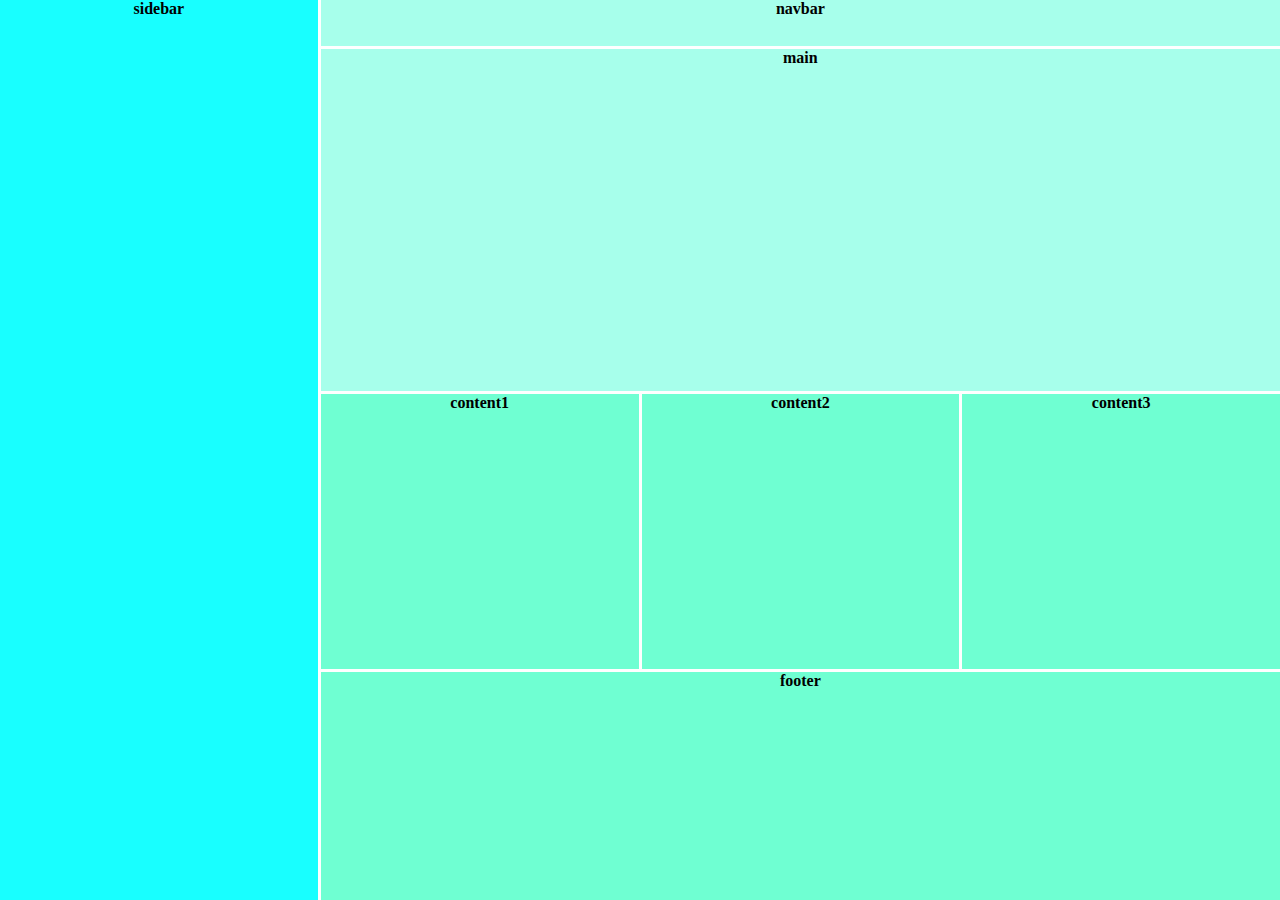
<file: lesson/index.html>
<!DOCTYPE html>
<html lang="en">

<head>
    <meta charset="UTF-8">
    <meta http-equiv="X-UA-Compatible" content="IE=edge">
    <meta name="viewport" content="width=device-width, initial-scale=1.0">
    <title>Document</title>
    <link rel="stylesheet" href="styles.css">
</head>

<body>
    <!-- <div class="page-container">
    <header class="header">header</header>
    <div class="content">
        <aside class="sidebar">sidebar</aside>
        <main class="main"><main>main</main>
    </div>
    <footer class="footer">footer</footer> -->

         
      <div class="container">
        <nav class="navbar"> navbar</nav>
        <main>main</main>
        <div id="sidebar">sidebar</div>
        <div id="content1">content1</div>
        <div id="content2">content2</div>
        <div id="content3">content3</div>
        <footer>footer</footer>
      </div>

</body>

</html>
</file>
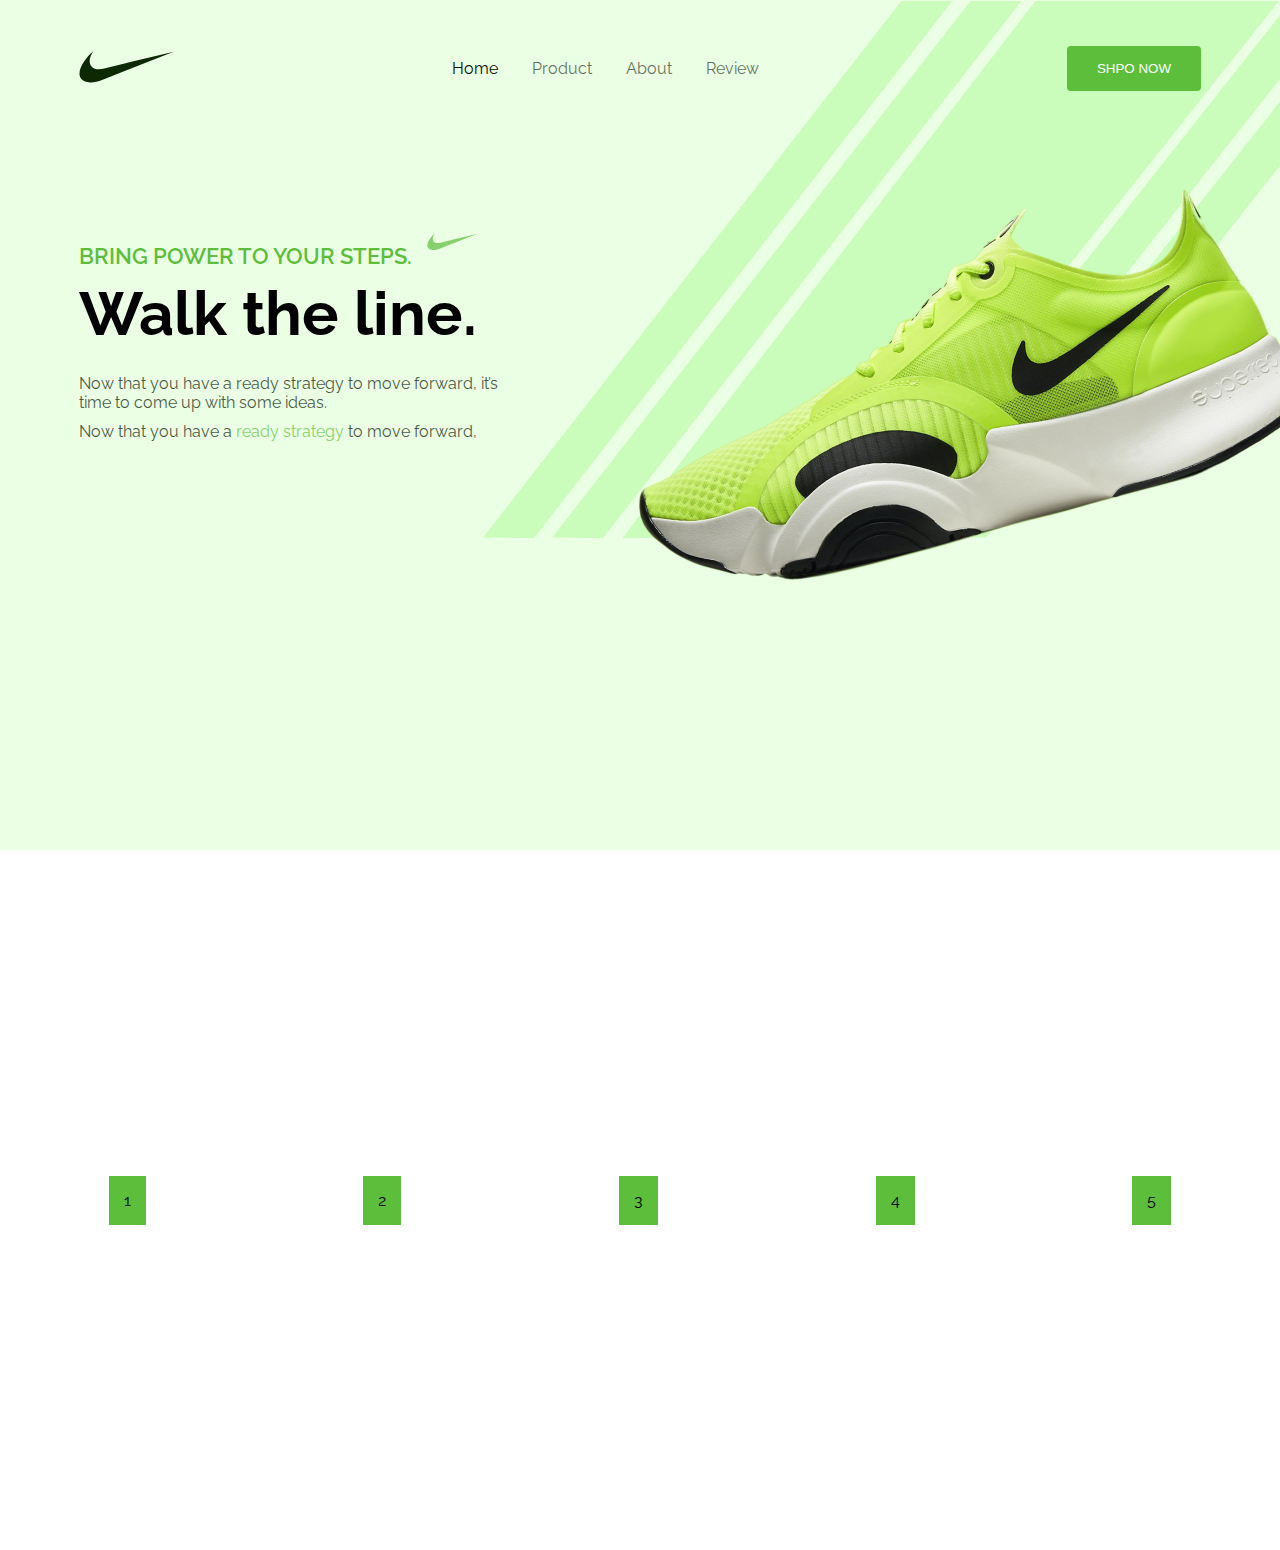
<file: lesson-6/lesson-6/index.html>
<!DOCTYPE html>
<html lang="en">

<head>
    <meta charset="UTF-8">
    <meta http-equiv="X-UA-Compatible" content="IE=edge">
    <meta name="viewport" content="width=device-width, initial-scale=1.0">
    <title>Document</title>
    <link rel="stylesheet" href="./styles.css">
</head>

<body>

    <header class="header">
        <div class="container">
            <button class="burger-menu">
                <img src="./images/burger-icon.png" class="img" alt="">
            </button>
            <div class="top-navigation-mobile">
                <nav>
                    <a class="navigation-link navigation-link-active" href="#section-1">Home</a>
                    <a class="navigation-link" href="#section-2">Product</a>
                    <a class="navigation-link" href="#section-3">About</a>
                    <a class="navigation-link" href="#section-4">Review</a>
                </nav>
                <button class="btn btn-green">Shpo now</button>
            </div>
            <div class="top-navigation">
                <div class="logo">
                    <img src="./images/logo.svg" alt="logo">
                </div>
                <nav>
                    <a class="navigation-link navigation-link-active" href="#section-1">Home</a>
                    <a class="navigation-link" href="#section-2">Product</a>
                    <a class="navigation-link" href="#section-3">About</a>
                    <a class="navigation-link" href="#section-4">Review</a>
                </nav>
                <button class="btn btn-green">Shpo now</button>
            </div>

            <div class="promo">
                <div class="left-block">
                    <h1 class="h1">
                        <span class="sub-title">Bring power to your steps.</span>
                        <br> Walk the line.
                    </h1>
                    <p class="body mt-25">
                        Now that you have a ready strategy to move forward, it’s time to come up with some ideas.
                    </p>
                    <p class="body second-description">
                        Now that you have a <a class="promo-link" href="#">ready strategy</a> to move forward,
                    </p>
                </div>
                <div class="right-block">
                    <div class="img-wrapper">
                        <img class="image-preview img" src="./images/nike-preview.png" alt="">
                    </div>
                </div>
            </div>
        </div>
    </header>

    <div class="flex-container">
        <div class="item">1</div>
        <div class="item">2</div>
        <div class="item">3</div>
        <div class="item">4</div>
        <div class="item">5</div>
    </div>

</body>

</html>
</file>
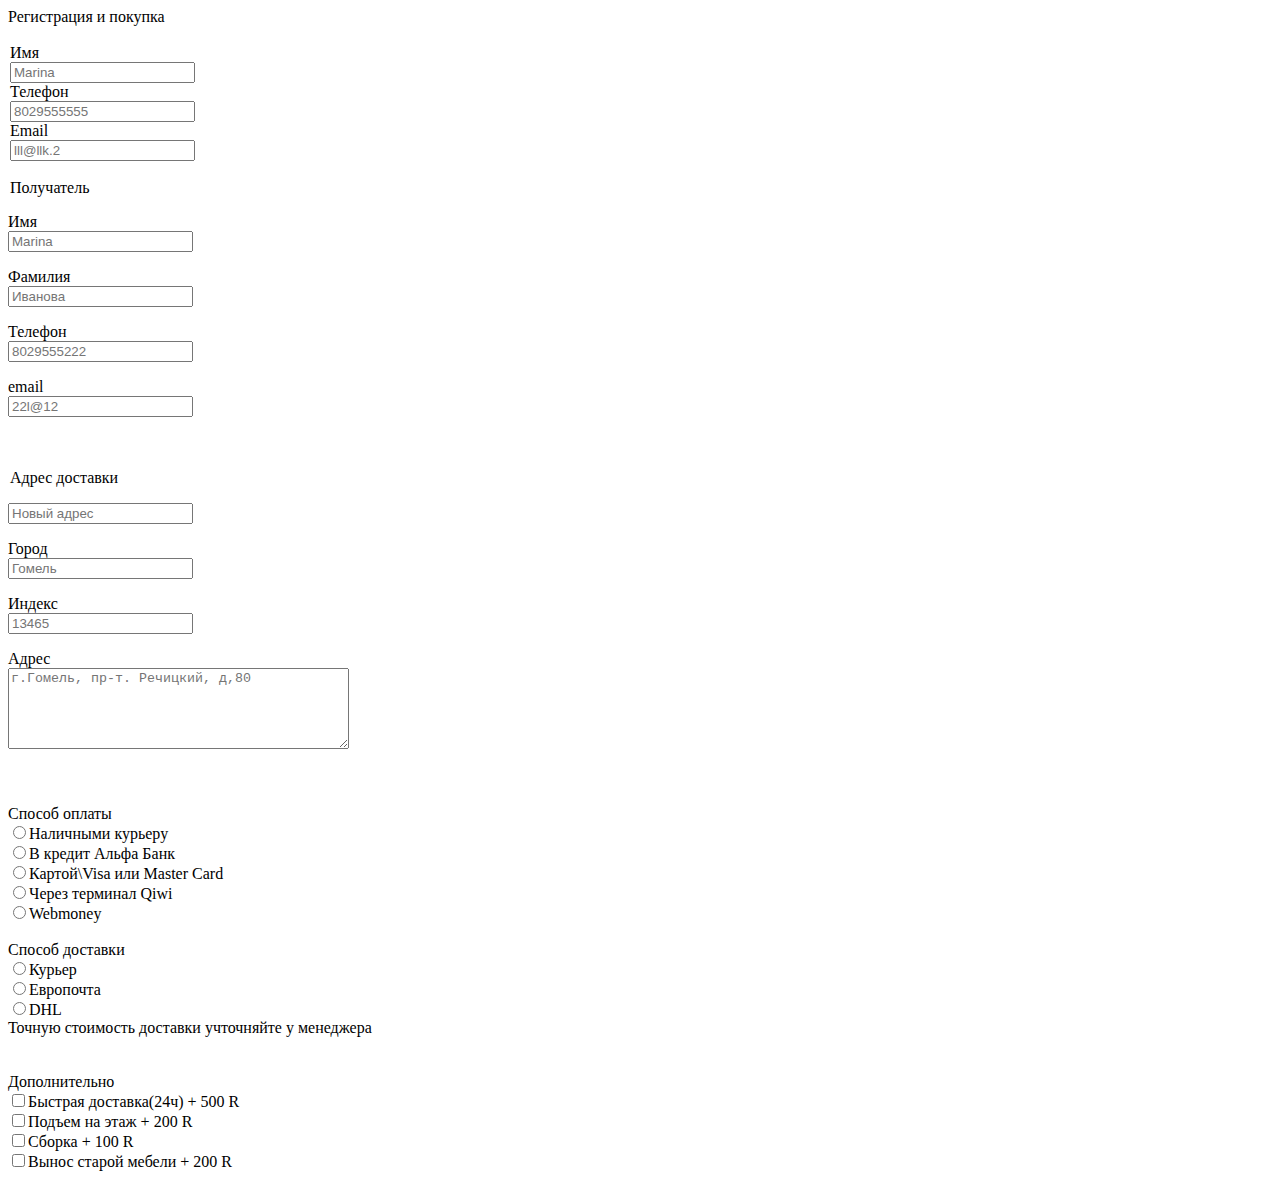
<file: lesson/lesson4/index.html>
<!DOCTYPE html>
<html lang="en">
<head>
    <meta charset="UTF-8">
    <meta http-equiv="X-UA-Compatible" content="IE=edge">
    <meta name="viewport" content="width=device-width, initial-scale=1.0">
    <title>lesson-4</title>
</head>
<body>
    <form>
        Регистрация и покупка<br>

    <br>
    <legend>
        <label for="firstName">Имя</label><br>
        <input type="text" id="firstName" name="firstName" placeholder="Marina">
    </legend>
    <legend>
        <label for="tel">Телефон</label><br>
        <input type="text" id="tel" name="tel" placeholder="8029555555">
    </legend>
    <legend>
        <label for="email">Email</label><br>
        <input type="email" id="email" name="email" placeholder="lll@llk.2">
    </legend>
    <br>
    <legend>
        <label>
        Получатель
        </label>
    </legend>
    <p><label>Имя<br>
        <input name="firstName" placeholder="Marina"></label></p>
    <p><label>Фамилия<br>
        <input name="last name" placeholder="Иванова"></label></p>
    <p><label>Телефон<br>
        <input name="tel" placeholder="8029555222"></label></p>
    <p><label>email <br>
        <input name="email" placeholder="22l@12"></label></p><br>
   <br>
   <legend>
        <label>
        Адрес доставки
        </label>
    </legend>
    <p><label><input name="address" placeholder="Новый адрес"></label></p>
    <p><label>Город <br>
        <input name="vegetable garden" placeholder="Гомель"></label></p>
    <p><label>Индекс <br>
        <input type="number" placeholder="13465"></label></p>
    <p><label>Адрес <br>
        <textarea name="address" id="address" cols="40" rows="5" placeholder="г.Гомель, пр-т. Речицкий, д,80"></textarea></label></p><br>
    <br>
    Способ оплаты
    <br>
    <input type="radio" name="answer" value="1">Наличными курьеру<br>
    <input type="radio" name="answer" value="2">В кредит Альфа Банк<br>
    <input type="radio" name="answer" value="3">Картой\Visa или Master Card<br>
    <input type="radio" name="answer" value="4">Через терминал Qiwi<br>
    <input type="radio" name="answer" value="5">Webmoney<br>
    <br>
    Способ доставки
    <br>
    <input type="radio" name="answer" value="1">Курьер<br>
    <input type="radio" name="answer" value="2">Европочта<br>
    <input type="radio" name="answer" value="3">DHL<br>
    <li>Точную стоимость доставки учточняйте у менеджера</li><br>
    <br>
    Дополнительно
    <br>
    <input type="checkbox" name="answer" value="1">Быстрая доставка(24ч) + 500 R<br>
    <input type="checkbox" name="answer" value="2">Подъем на этаж + 200 R<br>
    <input type="checkbox" name="answer" value="3">Сборка + 100 R<br>
    <input type="checkbox" name="answer" value="4">Вынос старой мебели + 200 R<br>
    </form>
</body>
</html>
</file>
<file: lesson/styles.css>
/* 
.page-container {
    height: 100vh;
    display: flex;
    flex-direction: column;
    justify-content: space-between;
}

.header {
    height: 60px;
    background-color: aqua;
}

.content {
    display: flex;
    justify-content: space-between;
    height: 100%;
}

.sidebar {
    flex-basis: 100px;
    background: yellow;
}

.main {
    background-color: blueviolet;
    flex-grow: 1;
}

.footer {
    background-color: brown;
    height: 60px;
}
 */

 body {
    margin: 0;
    padding: 0;
 }
 
.container {
    display: grid;
    height: 100vh;
    grid-template-columns: 1fr 1fr 1fr 1fr;
    grid-template-rows: 0.2fr 1.5fr 1.2fr 1fr ;
    grid-template-areas: 
    "sidebar nav nav nav"
    "sidebar main main main"
    "sidebar content1 content2 content3"
    "sidebar footer footer footer";
    grid-gap: 3px;
    font-weight: 800;
    text-align: center;
}

.navbar {
    background: #a7ffeb;
    grid-area: nav;
}

main {
    background: #a7ffeb;
    grid-area: main;
}

#sidebar {
    background: #18ffff;
    grid-area: sidebar;
}

#content1 {
    background: #6fffd2;
    grid-area: content1;
}

#content2 {
    background: #6fffd2;
    grid-area: content2;
}

#content3 {
    background: #6fffd2;
    grid-area: content3;
}

footer {
    background: #6fffd2;
    grid-area: footer;
}
</file>
<file: lesson-6/lesson-6/styles.css>
* {
    box-sizing: border-box;
}

a {
    text-decoration: none;
}

h1,
p,
ul {
    margin: 0;
    padding: 0;
}

@font-face {
    font-family: 'Raleway';
    font-weight: 400;
    src: url('./fonts/raleway/static/Raleway-Regular.ttf');
}

@font-face {
    font-family: 'Raleway';
    font-weight: 600;
    src: url('./fonts/raleway/static/Raleway-SemiBold.ttf');
}

@font-face {
    font-family: 'Raleway';
    font-weight: 700;
    src: url('./fonts/raleway/static/Raleway-Bold.ttf');
}

body {
    margin: 0;
    font-family: "Raleway";
    font-weight: 400;
    font-size: 16px;
}

.mt-25 {
    margin-top: 25px;
}

.container {
    max-width: 1146px;
    margin: 0 auto;
    padding: 0 12px;
}

.btn {
    border-radius: 4px;
    border-radius: 4px;
    border: none;
    padding: 15px 30px;
    font-weight: 500;
    text-transform: uppercase;
    cursor: pointer;
}

.btn-green {
    background-color: #5CBE3A;
    color: #FFFFFF;
}

.top-navigation {
    margin-top: 45px;
    display: flex;
    justify-content: space-between;
    align-items: center;
}

.header {
    background-color: #EBFFE4;
    border-top: 1px solid #EBFFE4;
    background-image: url('./images/header-lines.png');
    background-repeat: no-repeat;
    background-position: top right;
    min-height: 850px;
}

.navigation-link {
    line-height: 19px;
    font-weight: 500;
    color: #051101;
    opacity: 0.6;
    text-decoration: none;
    margin-right: 30px;
}

.navigation-link-active {
    opacity: 1;
}

.left-block {
    margin-top: 116px;
    width: 425px;
}

.h1 {
    font-weight: 700;
    font-size: 61px;
}

.sub-title {
    font-weight: 600;
    font-size: 22px;
    color: #5CBE3A;
    text-transform: uppercase;
    position: relative;
    display: inline-block;
}

.sub-title::after {
    content: '';
    width: 50px;
    height: 17px;
    display: block;
    background-image: url('./images/nike-logo-green.png');
    position: absolute;
    right: -65px;
    top: -10px;
}

.img {
    width: 100%;
    height: auto;
    display: inline-block;
}

.body {
    color: #051101;
    opacity: .7;
}

.main-image {
    transform: rotate(-15deg);
    display: none;
}

.main-image img {
    display: block;
    width: 100%;
    height: auto;
}

.img-preview-btn {
    display: none;
}

.img-preview img {
    border: 2px solid transparent;
    border-radius: 50%;
}

.img-preview-btn:checked~.main-image {
    display: block;
}

.img-preview-btn:checked~img {
    border: 2px solid red;
}

.promo {
    display: flex;
    justify-content: space-between;
    align-items: center;
    flex-wrap: wrap;
    position: relative;
}

.promo-link {
    color: #5CBE3A;
}

.second-description {
    margin-top: 10px;
}

.logo-svg path {
    fill: yellowgreen
}

.right-block {
    display: flex;
    align-items: flex-end;
    position: absolute;
    right: -15%;
    top: 5%;

}

.img-wrapper {
    width: 100%;
    position: relative;
}

.burger-menu {
    background: none;
    border: none;
    width: 50px;
    height: 50px;
    display: none;
    position: relative;
    z-index: 1;
}

.top-navigation-mobile {
    display: none;
    background-color: #CAFDBB;
    position: fixed;
    top: 0;
    right: 0;
    left: 0;
    justify-content: center;
    align-items: center;
    padding: 12px;
}


.flex-container {
    display: flex;
    justify-content: space-around;
    height: 700px;
    align-items: center;
}

.item {
    background-color: #5CBE3A;
    padding: 15px;
}

.item:nth-child(1) {
    order: 1;
}
.item:nth-child(2) {
    order: 2;
}
.item:nth-child(3) {
    order: 3;
}
.item:nth-child(4) {
    order: 4;
}
.item:nth-child(5) {
    order: 5;
}
</file>
